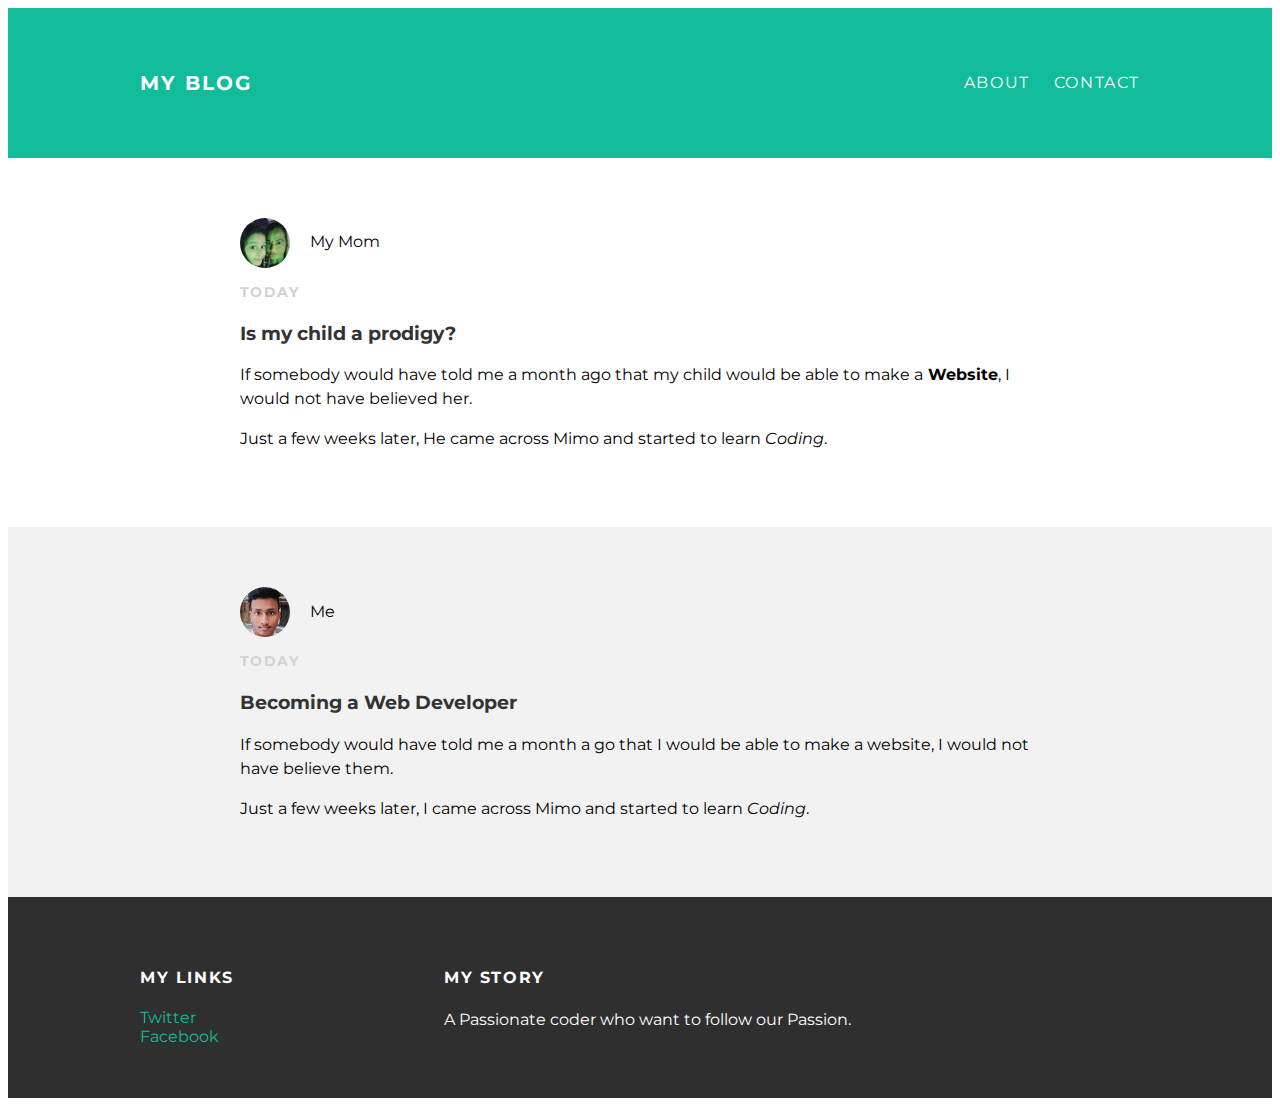
<file: index.html>
<!doctype html>
<html>
<head>
<title>My Blog</title>

<link rel="stylesheet" type="text/css" href="style.css">
<style>

</style>
</head>
<body>



<!--Header-->


<div id="header">
<div class="container">
<a id="header-title" href="index.html">My Blog</a>
<ul id="header-nav">
<li><a href="about.html">About</a></li>
<li><a href="mailto: abhisheksinghtomarofficial@gmail.com">Contact</a></li>
</ul>
</div>
</div>



<!--Content-->



<div id="content">
<div class="post-container">
<div class="post">
<div class="post-author">
<img src="mom.jpg">
<span>My Mom</span>
</div>
<p class="post-date">Today</p>
<h3 class="post-title">Is my child a prodigy?</h3>
<div class="post-content">
<p>If somebody would have told me a month ago that my child would be able to make a<strong> Website</strong>, I would not have believed her.</p>
<p>Just a few weeks later, He came across Mimo and started to learn <em>Coding</em>.</p>

</div>


</div>
</div>



<div class="post-container">
<div class="post">
<div class="post-author">
<img src="me.jpg">
<span>Me</span>
</div>
<p class="post-date">Today</p>
<h3 class="post-title">Becoming a Web Developer</h3>
<div class="post-content">
<p>If somebody would have told me a month a go that I would be able to make a website, I would not have believe them.</p>
<p>Just a few weeks later, I came across Mimo and started to learn <em>Coding</em>.</p>

</div>


</div>
</div>
</div>





<!--Footer-->


<div id="footer">
<div class="container">
<div class="column">
<h4>My Links</h4>
<a href="https://www.twitter.com/_abhishektomar_">Twitter</a> 
<br>
<a href="https://www.facebook.com/abhisheksinghtomarofficial/">Facebook</a>
</div>

<div class="column">
<h4>My Story</h4>
<p>A Passionate coder who want to follow our Passion.</p>
</div>
</div>
</div>





</body>
</html>
</file>
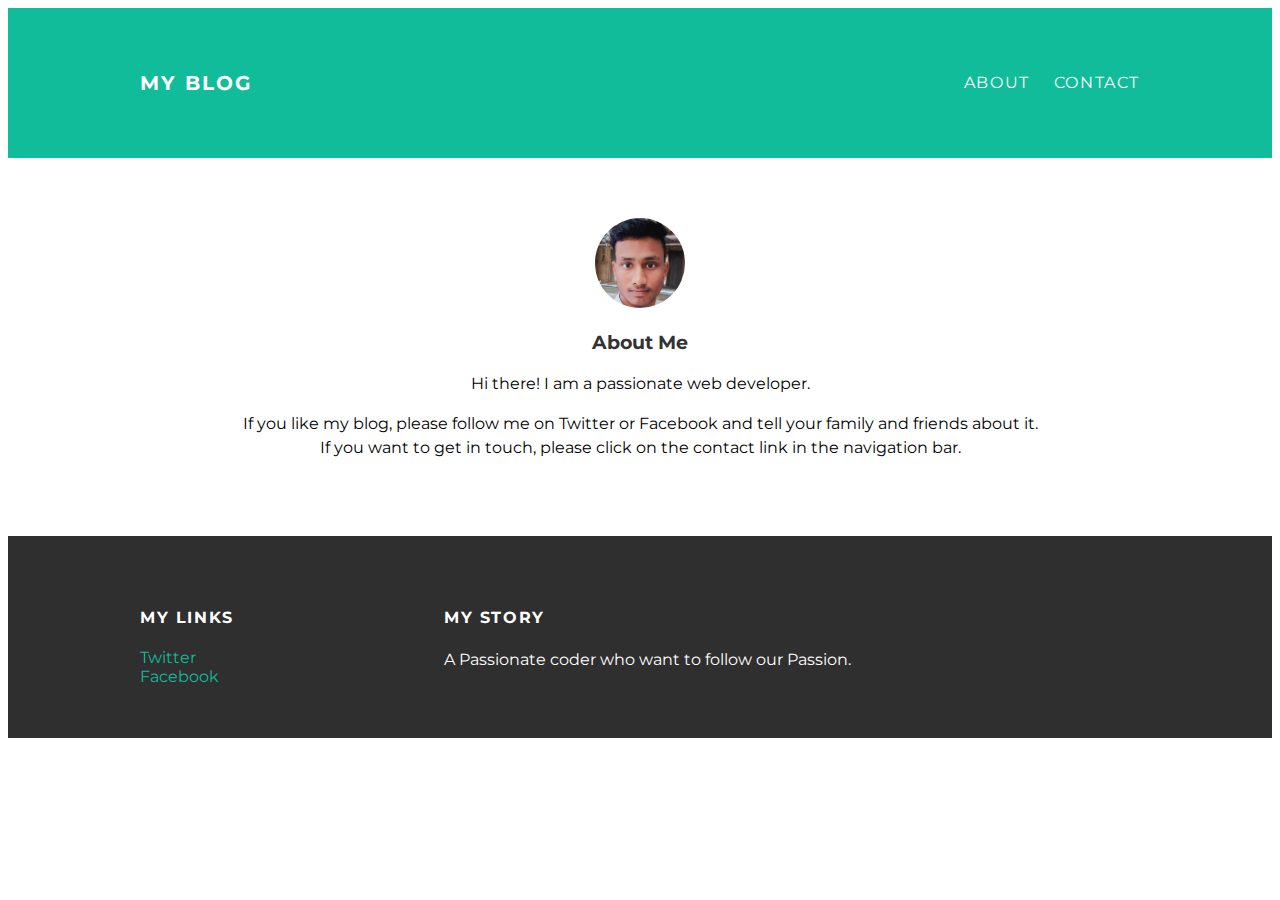
<file: about.html>
<!doctype html>
<html>
<head>
<title>My Blog</title>
<link rel="stylesheet" type="text/css" href="style.css">
<body>

<!--Header-->
<div id="header">
<div class="container">
<a id="header-title" href="index.html">My Blog</a>
<ul id="header-nav">
<li><a href="about.html">About</a></li>
<li><a href="mailto:abhisheksinghtomarofficial@gmail.com";>Contact</a></li>
</ul>
</div>
</div>


<!--Content-->
<div id="content">
<div class="container">
<div class="about">
<div class="about-author">
<img src="me.jpg" height="90px" width="90px">

</div>

<h3 class="about-title">About Me</h3>
<div class="about-content">
<p>Hi there! I am a passionate web developer.</p>
<p>If you like my blog, please follow me on Twitter or Facebook and tell your family and friends about it. If you want to get in touch, please click on the contact link in the navigation bar.</p>

</div>


</div>
</div>
</div>

<!--Footer-->

<div id="footer">
<div class="container">
<div class="column">
<h4>My Links</h4>
<a href="https://www.twitter.com/_abhishektomar_">Twitter</a> 
<br>
<a href="https://www.facebook.com/abhisheksinghtomarofficial/">Facebook</a>
</div>

<div class="column">
<h4>My Story</h4>
<p>A Passionate coder who want to follow our Passion.</p>
</div>
</div>
</div>





</body>
</html>
</file>
<file: style.css>
@import url(http://fonts.googleapis.com/css?family=Montserrat:400,700);


body{
				color: #555
				margin:0;
				
				font-family:'Montserrat', sansserif;
				}


/*Header Section*/


#header{
				
				background: #11bc9a;
				height: 150px;
     line-height: 150px;
     }

#header a{
				
				color: white;
				text-decoration:none;
				
				text-transform: uppercase;
				letter-spacing: 0.1em;
				}
				
#header a:hover{
				
				color: #222;
				}
				
				
				
#header-title{
				
				display: block;
				float: left;
				
				font-size:20px;
				font-weight:bold;
				}

#header-nav{
				
				display: block;
				float: right;
				margin-top: 0;
				}

#header-nav li{
				
				display: inline;
				padding-left: 20px;
				}

.container{
				
				max-width:1000px;
				margin:0 auto;
				}


/*Footer Section*/

#footer{
				
				background-color: #2f2f2f;
				padding:50px 0;
				}

#footer h4{
				
				text-transform: uppercase;
				color: white;
				letter-spacing:0.1em;
				
				}
				
#footer p{
				
				color: white;
				}

#footer a{
				
			 text-decoration:none;
			 color: #11bc9a;	
				}
				
#footer a:hover{
				
				color: #f6b02d;
				}


.column{
				
				display: inline-block;
				min-width:300px;
			 vertical-align:top;
				}



/*Content Section*/



.post{
				
				max-width:800px;
				margin:0 auto;
				padding:60px 0;
				}

.post-author img{
				
				height:50px;
				width:50px;
				vertical-align: middle;
			 
				}
				
.post-author span{
				
				margin-left:16px;
				}

.post-date{
				
				color: #d2d2d2;
				
				font-size:14px;
				font-weight:bold;
				
				text-transform: uppercase;
				letter-spacing:0.1em;
				}

h1, h2, h3, h4 {
				
				color: #333;
				}
				
p{
		
		line-height:1.5;		
				
				}
				
				
/*About Page*/

.about{
				
				text-align: center;
				}

.post, .about{
				
				max-width:800px;
				margin:0 auto;
				padding:60px 0;
				}


/*Extra*/

.post-author img, .about-author img {
				
				border-radius:50%;
				}

.post-container:nth-child(even){
				
				background-color: #f2f2f2;
				}
</file>
